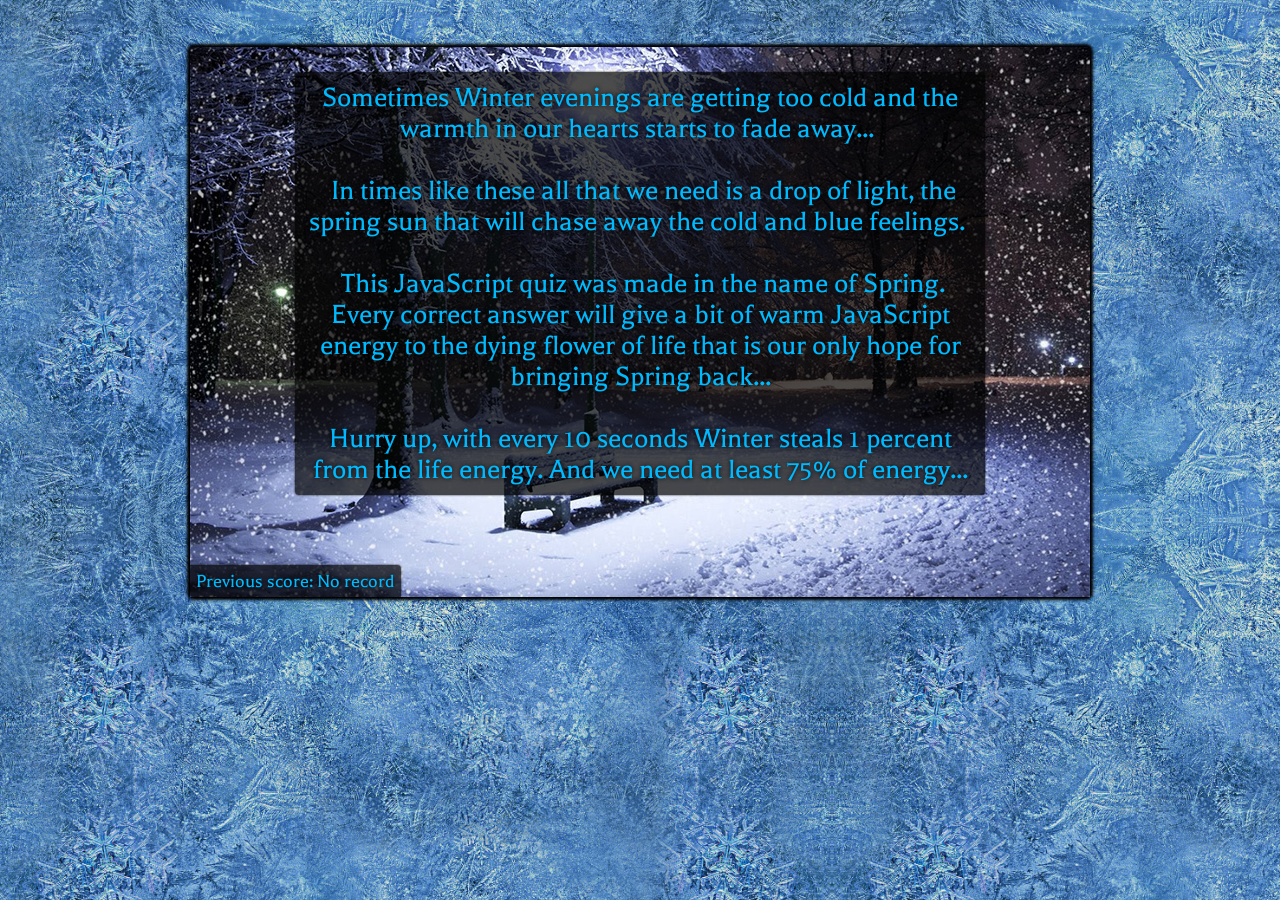
<file: index.html>
<!DOCTYPE html>
<html lang="en">
	<head>
		<meta charset="utf-8">
		<title>For The Spring!</title>
		<link rel="stylesheet" type="text/css" href="style.css">
	</head>
	<body>
		<div class="backgroundOverlay"></div>
			<div class="butttonMuteDiv"><input class="buttonMute animatedFadeIn" type="button"></div>
			<div class="mainBack animatedFadeIn">
				<div class="mainBackOverlayImage"></div>	
				<div class="outroText">mdada</div>

				<div class="questionTextDiv hidden">
					<div class="questionTitle">Question 10/15</div>
					<div class="questionText">Javascript?sdasdas sa a  asas  asa asa s sa saas a</div>
				</div>

				<div class="answersArea"></div>
					
			</div>
		<!-- HELLO JAVASCRIPT WORLD! -->

		<script src="script.js"></script>	
	</body>
</html>
</file>
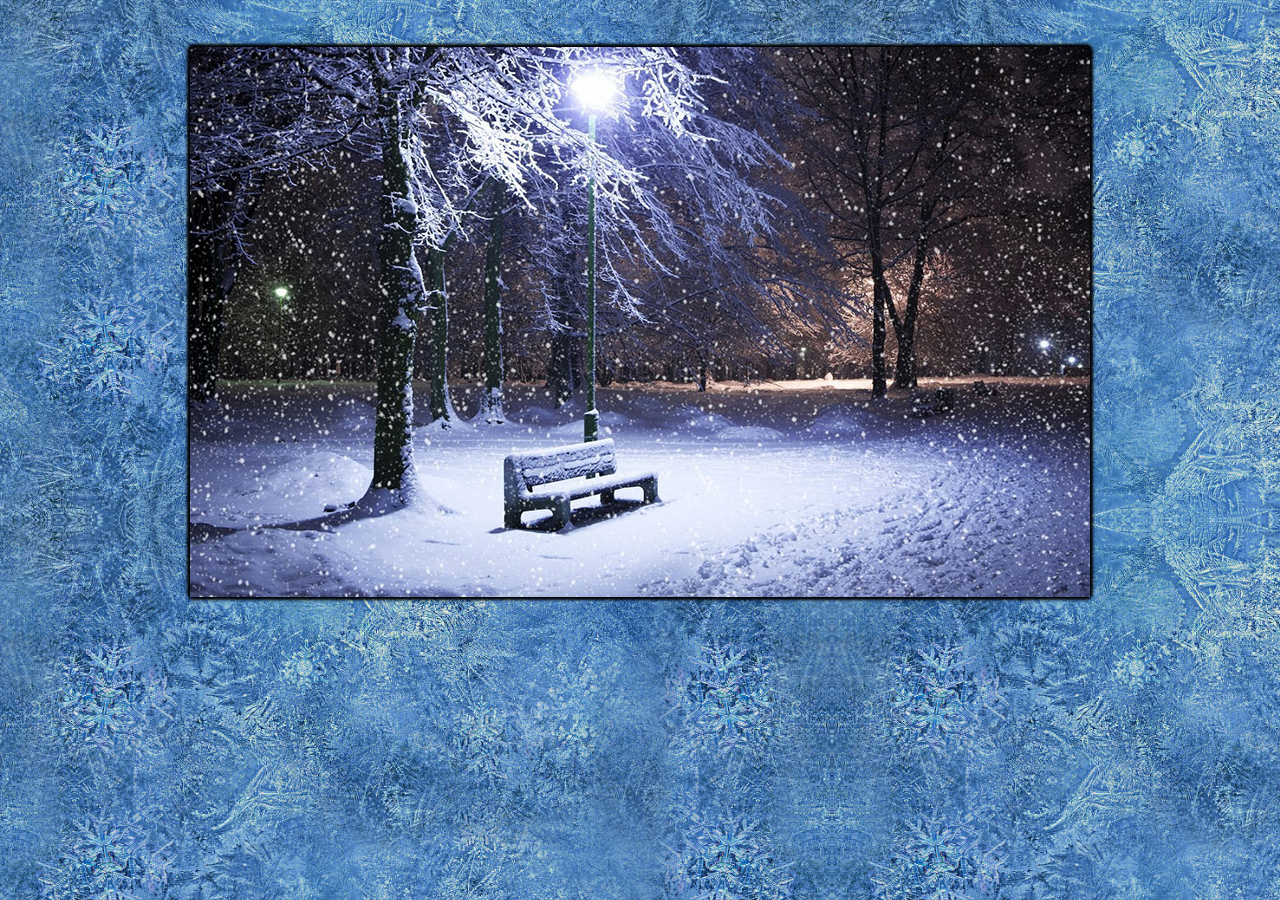
<file: questions.html>
<!DOCTYPE html>
<html lang="en">
	<head>
		<meta charset="utf-8">
		<title>Hello JavaScript</title>
		<link rel="stylesheet" type="text/css" href="style.css">
	</head>
	<body>
		<div class="backgroundOverlay"></div>
			<div class="butttonMuteDiv"><input class="buttonMute animatedFadeIn" type="button"></div>
			<div class="mainBack animatedFadeIn">
				<div class="mainBackOverlayImage"></div>	
				<div class="outroText">mdada</div>

				<div class="questionTextDiv hidden">
					<div class="questionTitle">Question 10/15</div>
					<div class="questionText">Javascript?sdasdas sa a  asas  asa asa s sa saas a</div>
				</div>

				<div class="answersArea"></div>
					
			</div>
		<!-- HELLO JAVASCRIPT WORLD! -->

		<script src="script.js"></script>	
	</body>
</html>
</file>
<file: style.css>
@keyframes fadeIn{
	from{opacity: 0;}
	to{opacity: 1;}
}
@keyframes fadeOut{
	from{opacity: 1;}
	to{opacity: 0;}
}

@keyframes scaleOut{
	from{opacity: 1; transform: scale(1.3);}
	2%{opacity: 1; transform: scale(1.0);}
	to{opacity: 0; transform: scale(2.0);}
}

@keyframes scaleOutStart{
	from{opacity: 1; transform: scale(1.0);}
	2%{opacity: 1; transform: scale(0.8);}
	to{opacity: 0; transform: scale(2.0);}
}

@keyframes scaleOutOthers{
	from{opacity: 1; transform: scale(1.0) ; }
	to{opacity: 0; transform: scale(0.0) ; }
}

@keyframes scaleIn{
	from{transform: scale(0) rotate(900deg); }
	to{transform: scale(1) rotate(0deg);}
}

@keyframes optionIn{
	from{ transform: scale(0) rotate(45deg); opacity: 0; }
	to{ transform: scale(1) rotate(0deg); opacity: 1; }
}

@keyframes scalePulse{
	from{transform: scale(1);}
	50%{transform: scale(1.05);}
	to{transform: scale(1);}
}

@keyframes pulseColor{
	from{background-color: #000; color:#fff; text-shadow: 0px 0px 8px #fff;}
	50%{background-color: #0090c6; color:#000; text-shadow: 0px 0px 8px #000;}
	to{background-color: #000; color:#fff; text-shadow: 0px 0px 8px #fff;}
}

@keyframes scaleHover{
	/*from{transform: scale(1);}*/
	100%{transform: scale(1.2);}
}
html{
	border: none;
	background: url("imgs/background.jpg");
	background-size: 65%;
	height: 100%;	
	margin: 0;
	padding: 0;	
	margin-top: 0px !important;
}
body{
	border: none;
	background-size: 65%;	
	margin: 0;		
	/*margin-top: 0px !important;*/
	padding: 0;
	height: 100%;
}
.backgroundOverlay{
	position: absolute;
	border: none;	
	background: url("imgs/backgroundBad.jpg");
	opacity: 0;
	background-size: 65%;	
	margin: 0;		
	/*margin-top: 0px !important;*/
	padding: 0;
	height: 100%;
	width: 100%;
}
div{
	-webkit-user-select: none;
    -moz-user-select: none;
    user-select: none;
}

@font-face {
    font-family: baseFont;
    src: url(baltazar.ttf);
}

.mainBack{
	margin: auto;
	margin-top: 10px;
	width: 900px;
	/*background-color: #000;*/
	background: url("imgs/img-1.jpg");	
	border-radius: 4px;
	box-shadow: 0px 0px 3px 3px #000;
	height: 550px;	
	font: 54px baseFont;	
	text-align: center;
	/*opacity: 0.5;*/
	position: relative;
}



.mainBackOverlayImage{
	position: absolute;
	margin-top: 0px;
	background: url("imgs/img-1.jpg");	
	width: 900px;
	height: 550px;	

}


.questionTextDiv{
	background-color: rgba(0,0,0,0.6);
	border-radius: 4px;
	box-shadow: 5px 2px 5px #000;	
	position: relative;
	margin: auto;
	width: 900px;
	top: 00%;
	text-align: center;
	padding: 0px 0 10px 0;

}

.questionText{
	color: #cef2ff;
	text-shadow: 0px 0px 5px #42ccff;
	padding: 15px 10px 0px 10px;
	overflow: hidden;	
	text-overflow: ellipsis;
	transition: 0.8s;
}

.questionTitle{	
	background-color: rgba(0,0,0,0.6);
	width: 33%;
	margin: auto;
	border: 1px solid #cef2ff;
	box-shadow: 0px 0px 2px #cef2ff;
	border-radius: 4px 4px 4px 4px;	
	position: relative;
	top: 10px;
	padding: 10px 0 14px 0;
	font-size: 35px;
	line-height: 30%;
	color: rgb(206, 255, 255);
	text-shadow: 0px 0px 5px #000;
	font-weight: bold;
}

.butttonMuteDiv{
	width: 900px;
	margin: auto;
	text-align: right;
	padding-top: 7px;
}


.buttonMute{
	width: 30px;
	height: 30px;
	margin-right: 10px;
	background: transparent;
	background-size: 60%;
	border-radius: 4px;
	/*box-shadow: 0px 0px 5px #000;*/
	border: none;
	outline: none;
	/*transition: 0.2s;*/
}
.buttonMute:hover{
/*	background: transparent;
	background: url("imgs/volume.png") center no-repeat #000 ;
	background-size: 75%;
	transition: 0.3s;*/
}

.animatedFadeIn{
	animation: fadeIn 1.6s forwards;
}

.answersArea{
	position: absolute;
	margin-top: 10px;
	padding: 10px;
	height: 380px;
	width: 98%;

	/*background-color: #fff;*/
}

.optionText{
	background-color: rgba(0,0,0,0.86);
	box-shadow: 0px 0px 2px #000;
	border-radius: 4px;	
	position: absolute;
	font-size: 20px;
	color: #00baff;
	padding: 10px 10px;
	text-shadow: 0px 0px 5px #000;
	transition: 0.3s;
	text-align: center;
	max-width: 200px;

}

.optionTextHover:hover{
	background-color: rgba(0,0,0,0.98);
	transform: scale(1.3);
	text-shadow: 0px 0px 5px #fff;
	transition: 0.3s;
	color: #fff;

}

.introText{
	position: relative;
	background-color: rgba(0,0,0,0.7);
	box-shadow: 0px 0px 2px #000;
	border-radius: 4px;	
	cursor: default;
	font-size: 30px;
	padding: 10px 10px;
	max-width: 670px;	
	margin: auto;
	margin-top: 25px;
	display:inline-block;
	transition: 0.3s;
	text-align: center;
	white-space: pre-wrap;
	color: #00baff;
	text-shadow: 0px 0px 5px #000;
}
.prevScore{
	position: absolute;
	background-color: rgba(0,0,0,0.7);
	box-shadow: 0px 0px 2px #000;
	border-radius: 4px;	
	border-top-left-radius: 0;
	border-bottom-right-radius: 0;
	cursor: default;
	font-size: 20px;
	padding: 6px 6px;		
	bottom:0;
	left:0;
	display:inline-block;
	transition: 0.3s;	
	white-space: pre-wrap;
	color: #00baff;
	text-shadow: 0px 0px 5px #000;
}

.startQuiz{
	background-color: rgba(0,0,0,0.7);
	box-shadow: 0px 0px 2px #000;	
	border-radius: 4px;	
	font-size: 40px;
	color: #a1dfff;	
	padding: 5px 5px;
	width: 170px;	
	margin: auto;
	margin-top: 24px;
	display:block;
	text-shadow: 0px 0px 2px #000;	
	transition: 0.2s;
	text-align: center;
	white-space: pre-wrap;	
	border: 2px solid #000;
	cursor: pointer;
}
.startQuizHoverClass:hover{
	background-color: rgba(0,0,0,0.9);
	color: #00baff;	
	text-shadow: 0px 0px 8px #000;
	font-size: 45px;	
	width: 200px;	
	transition: 0.3s;	
}

.questionsMap{
	position: absolute;
	top:520px;
	width: 100%;
	height: 35px;
	background-color: rgba(0,0,0,0.5);
	border-radius: 0 0 4px 4px;
	box-shadow: 0px 0px 4px #000;

}

.questionIcon{
	font-size: 25px;
	width: 25px;
	height: 25px;
	background-color: rgba(0,0,0,0.8);
	box-shadow: 0px 0px 2px #000;
	border-radius: 3px;
	position: absolute;
	top: 1px;
	color: #00baff;
	border: 1px solid #0058b3;
}
.activeQuestion{
	/*background-color: #fff ;*/
	color: #fff;
	text-shadow: 0px 0px 8px #fff;
	border: 1px solid #0093c9;
	animation: pulseColor 2s ease infinite;
}
.correctAnswer{
	background-color: #00984b ;
	color: #fff;
	text-shadow: 0px 0px 8px #fff;
	border: 1px solid #000;
	animation: pulseColor 2s ease infinite;
	transition: 0.3s;
}
.wrongAnswer{
	background-color: #981500 ;
	color: #fff;
	text-shadow: 0px 0px 8px #fff;
	border: 1px solid #000;
	animation: pulseColor 2s ease infinite;
	transition: 0.3s;
}

.scaleIn{
	animation: scaleIn 2s forwards;

}

.optionIn{
	animation: optionIn 2s forwards;

}

.hidden{
	display: none;
}

.percentageDiv{
	/*background-color: rgba(0,0,0,0.9);*/
	color: #00baff;	
	text-shadow: 0px 0px 8px #000;
	font-size: 45px;	
	width: 350px;	
	margin: auto;
	transition: 0.3s;	
	text-align: center;
}

.outroText{
	position: absolute;	
	width: 500px;
	left: calc(50% - 250px);
	top: 50px;
	color: #00baff;	
	text-shadow: 0px 0px 8px #000;
	font-size: 45px;	
	opacity: 0;
}
</file>
